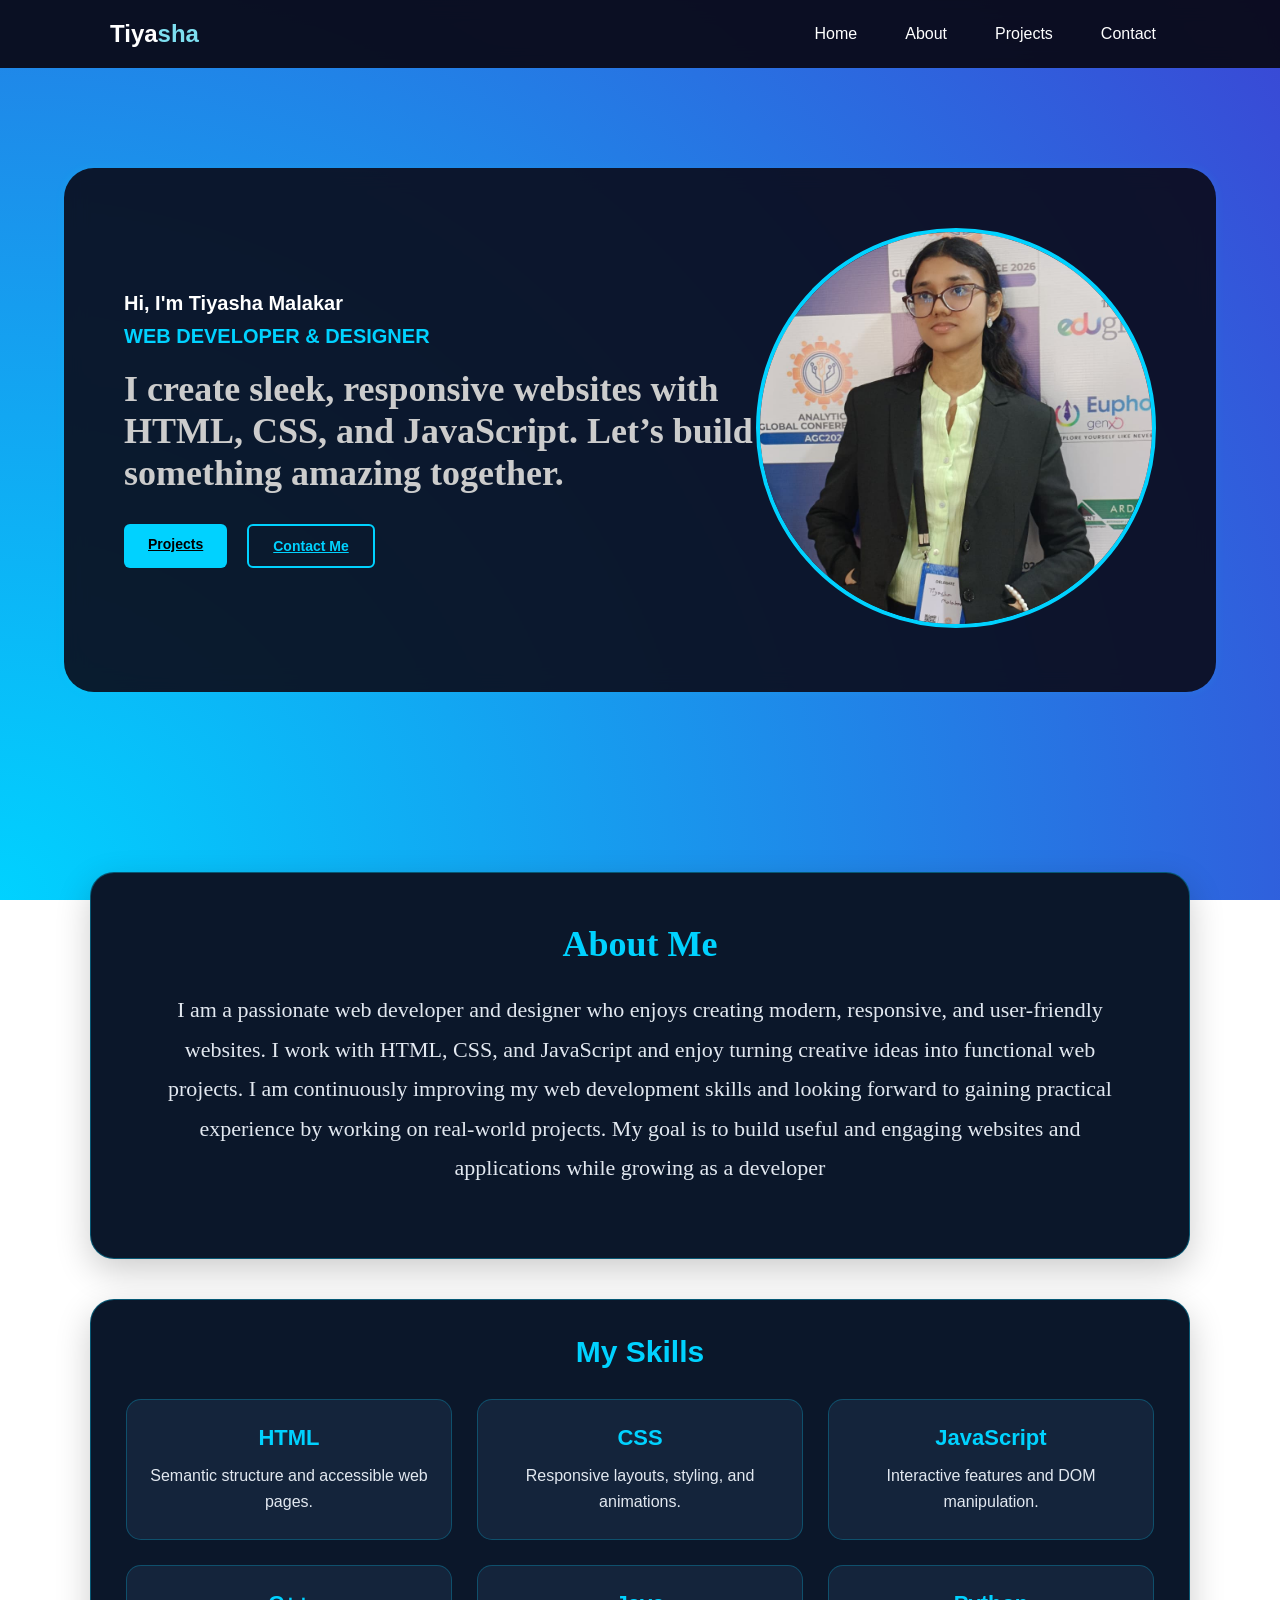
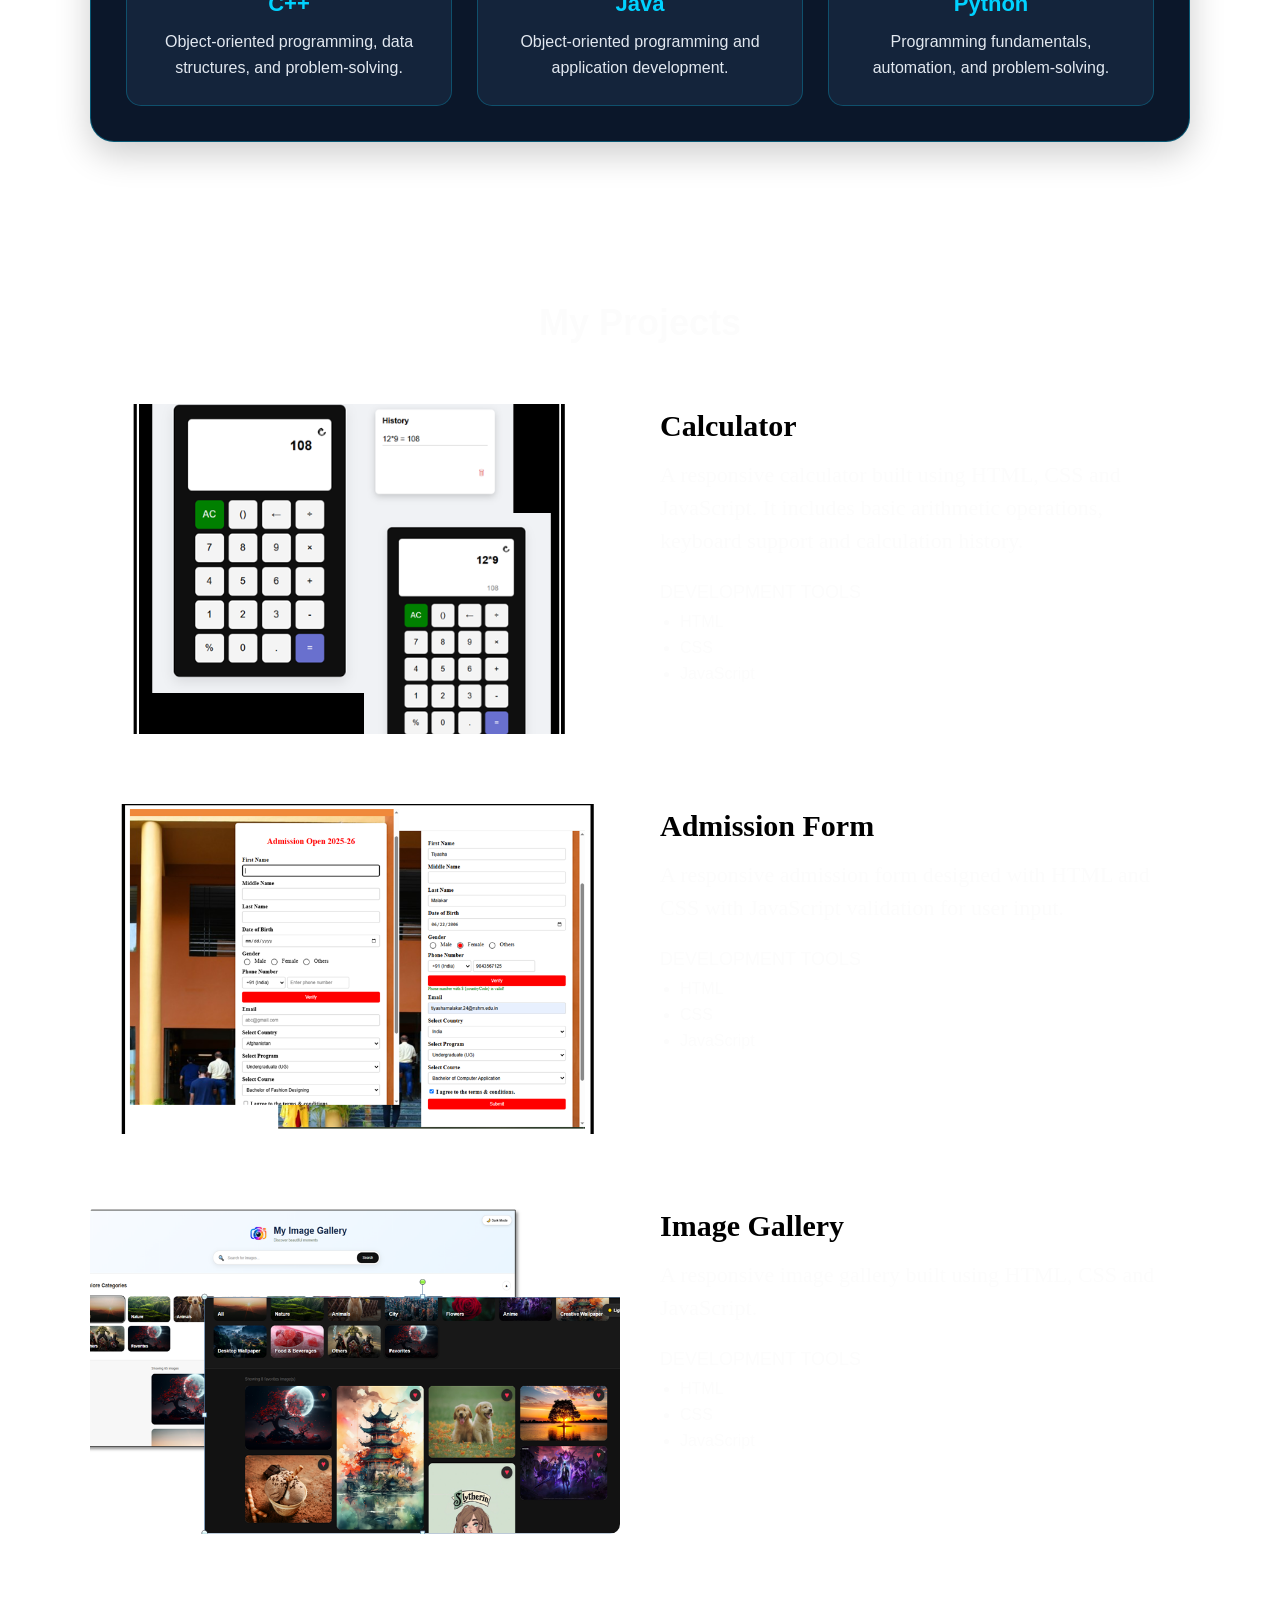
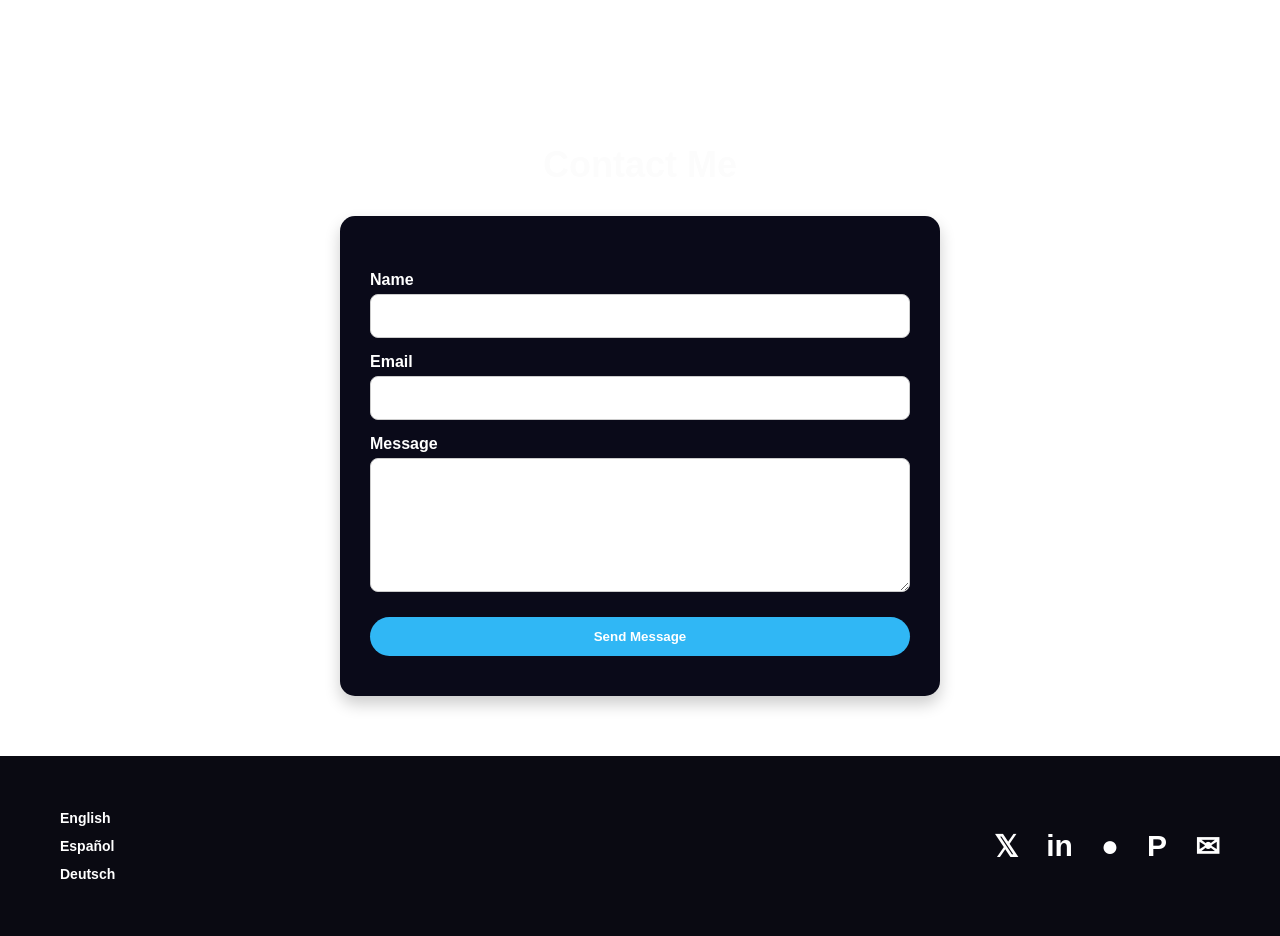
<file: Portfolio/index/index.html>
<!DOCTYPE html>
<html lang="en">
<head>
  <meta charset="UTF-8" />
  <meta name="viewport" content="width=device-width, initial-scale=1.0" />
  <title>Tiyasha | Frontend Developer</title>

  <link rel="stylesheet" href="../css/home.css">
  <link rel="stylesheet" href="../css/about.css">
  <link rel="stylesheet" href="../css/projects.css">
  <link rel="stylesheet" href="../css/contact.css">
  <link rel="stylesheet" href="../css/footer.css">
</head>

<body>

  <!-- Header with sticky navbar -->
    <div id="navbar"></div>

  <!-- Home section -->
  <section id="home">
    <div class="main-container">
     <div class="left">
        <h1 data-i18n= "greeting"> Hi, I'm Tiyasha Malakar </h1>
        <h2 data-i18n="profession"> WEB DEVELOPER & DESIGNER</h2>
        <p data-i18n="intro">
          I create sleek, responsive websites with HTML, CSS, and JavaScript. Let’s build something amazing together.
        </p>

       <div class="buttons">
        <a href="#projects" class="btn-primary" data-i18n="projectsBtn">Projects</a>
        <a href="#contact" class="btn-outline" data-i18n="contactBtn">Contact Me</a>
       </div>
      </div>
      <div class="right">
        <img src="../images/profile.jpeg" alt="Profile" />
      </div>
    </div>
  </section>

  <!-- About Me Section -->
  <section id="about" class="about-section">

    <div class="about-container">
      <h1 data-i18n="aboutTitle">About Me</h1>
      
      <div class="about-content">
        <p data-i18n="aboutD">
          I am a passionate web developer and designer who enjoys creating modern, responsive, and user-friendly websites. I work with HTML, CSS, and JavaScript and enjoy turning creative ideas into functional web projects. I am continuously improving my web development skills and looking forward to gaining practical experience by working on real-world projects. My goal is to build useful and engaging websites and applications while growing as a developer
        </p>
      </div>
    </div>

    <!-- Skills Section -->
    <div class="skills-section">
      <h2 data-i18n="aboutSkills">My Skills</h2>

      <div class="skills-container">
        <div class="skill-card">
          <h3>HTML</h3>
          <p data-i18n="html">Semantic structure and accessible web pages.</p>
        </div>

        <div class="skill-card">
          <h3>CSS</h3>
          <p data-i18n="css">Responsive layouts, styling, and animations.</p>
        </div>

        <div class="skill-card">
          <h3>JavaScript</h3>
          <p data-i18n="javascript">Interactive features and DOM manipulation.</p>
        </div>

        <div class="skill-card">
          <h3>C++</h3>
          <p data-i18n="'c++'">Object-oriented programming, data structures, and problem-solving.</p>
        </div>

        <div class="skill-card">
          <h3>Java</h3>
          <p data-i18n="java">Object-oriented programming and application development.</p>
        </div>

        <div class="skill-card">
          <h3>Python</h3>
          <p data-i18n="python">Programming fundamentals, automation, and problem-solving.</p>
        </div>
      </div>
    </div>

  </section>

  <!-- Projects Section -->
  <section id="projects">
    <section class="projects-section">
      <h1 data-i18n="projectsTitle">My Projects</h1>
      <div class="projects-container" id="projectsContainer">
        <!-- Project 1 -->
        <div class="project-card">
          <img src="../images/cal.png" alt="Calculator Project" class="project-image">

          <div class="project-info">

            <h2 data-i18n="pTitle1">Calculator</h2>
            <p data-i18n="pd1">
              A responsive calculator built using HTML, CSS and
              JavaScript. It includes basic arithmetic operations,
              keyboard support and calculation history.
            </p>

            <h3 data-i18n="dt">DEVELOPMENT TOOLS</h3>
            <ul class="project-tools">
              <li>HTML</li>
              <li>CSS</li>
              <li>JavaScript</li>
            </ul>

          </div>
        </div>

        <!-- Project 2 -->
        <div class="project-card">
          <img src="../images/admin.png" alt="Admission Form Project" class="project-image">

          <div class="project-info">

            <h2 data-i18n="pTitle2">Admission Form</h2>
            <p data-i18n="pd2">
              A responsive admission form designed with HTML and CSS
              with JavaScript validation for user input.
            </p>

            <h3 data-i18n="dt">DEVELOPMENT TOOLS</h3>
            <ul class="project-tools">
              <li>HTML</li>
              <li>CSS</li>
              <li>JavaScript</li>
            </ul>

          </div>
        </div>

        <!-- Project 3 -->
        <div class="project-card">
          <img src="../images/imag.png" alt="Image Gallery" class="project-image">

          <div class="project-info">

            <h2 data-i18n="pTitle3">Image Gallery</h2>
            <p data-i18n="pd3">
              A responsive image gallery built using HTML, CSS and JavaScript.
            </p>

            <h3 data-i18n="dt">DEVELOPMENT TOOLS</h3>
            <ul class="project-tools">
              <li>HTML</li>
              <li>CSS</li>
              <li>JavaScript</li>
            </ul>
          </div>
        </div>

      </div>
    </section>
  </section>

  <!-- Contact Section -->
  <section id="contact">
    <section class="contact-section">
     <h1 data-i18n="contactTitle">Contact Me</h1>
      <div class="form-container">
        <form id="contactForm">
          <label for="name" data-i18n="name">Name</label>
          <input type="text" id="name" name="name">

          <label for="email" data-i18n="email">Email</label>
          <input type="email" id="email" name="email">

          <label for="message" data-i18n="message">Message</label>
          <textarea id="message" name="message" rows="6"></textarea>

          <button type="submit" data-i18n="sendButton">Send Message</button>
        </form>
      </div>
    </section>
  </section>

<!-- Footer Section -->
<footer class="footer">

    <div class="footer-languages">
        <a href="#" onclick="changelanguage('en'); return false;">English</a>
        <a href="#" onclick="changelanguage('es'); return false;">Español</a>
        <a href="#" onclick="changelanguage('de'); return false;">Deutsch</a>
    </div>

    <div class="footer-social">
        <a href="#" aria-label="Twitter">𝕏</a>
        <a href="#" aria-label="LinkedIn">in</a>
        <a href="#" aria-label="GitHub">●</a>
        <a href="#" aria-label="Pinterest">P</a>
        <a href="#" aria-label="Email">✉</a>
    </div>

</footer>

  <!-- Navbar -->
  <script>
    fetch("nav.html")
        .then(response => response.text())
        .then(data => {
            document.getElementById("navbar").innerHTML = data;

            const savedLanguage = localStorage.getItem("selectedLanguage");

            if (savedLanguage) {
                changelanguage(savedLanguage);
            }

        });
  </script>

  <!-- Contact -->
  <script src="../js/contact.js"></script>

  <!-- Footer -->
  <script src="../js/footer.js"></script>

</body>
</html>
</file>
<file: Portfolio/css/home.css>
* {
  margin: 0;
  padding: 0;
  box-sizing: border-box;
  }
    
  .body {
    background: radial-gradient(circle at bottom left, #00d2ff, #3a47d5);
    background-attachment: fixed;
    font-family: 'Segoe UI', sans-serif;
    color: #fff;
  }

  .main-container {
    margin: 100px auto;
    background: rgba(10, 10, 25, 0.9);
    border-radius: 30px;
    padding: 60px;
    width: 90%;
    display: flex;
    flex-wrap: wrap;
    justify-content: space-between;
    align-items: center;
    backdrop-filter: blur(10px);
    box-shadow: 0 0 10px rgba(0, 255, 255, 0.1);
    transition: box-shadow 0.3s ease;
  }

  .main-container:hover {
    box-shadow: 0 0 40px rgba(0, 255, 255, 0.6);
  }

  .left {
    flex: 1;
    min-width: 300px;
  }

  .left h1 {
    font-size: 20px;
    margin-bottom: 10px;
  }

  .left h2 {
    color: #00d2ff;
    font-size: 20px;
    font-weight: 600;
    margin-bottom: 20px;
  }

  .left p {
    color: #ccc;
    font-size: 36px;
    font-weight: 600;
    font-family:'Times New Roman', Times, serif;
    margin-bottom: 30px;
  }

  .buttons {
    display: flex;
    gap: 20px;
  }

  .buttons a {
    display: inline-block;
    padding: 12px 24px;
    border-radius: 6px;
    cursor: pointer;
    font-weight: 600;
    font-size: 14px;
    transition: 0.3s ease;
  }

  .buttons a:hover {
    transform: translateY(-3px);
  }

  .btn-primary {
    background: #00d2ff;
    color: #000;
  }

  .btn-outline {
    background: transparent;
    border: 2px solid #00d2ff;
    color: #00d2ff;
  }

  .right img {
      width: 400px;
      height: 400px;
      border-radius: 50%;
      object-fit: cover;
       object-position: center 8%;
      border: 4px solid #00d2ff;
  }

  @media (max-width: 768px) {
    .main-container {
      flex-direction: column;
      text-align: center;
   }

   .right {
      margin-top: 30px;
    }
  }
</file>
<file: Portfolio/css/about.css>
/* About Me Section */

.about-section {
    width: 100%;
    padding: 80px 20px;
    box-sizing: border-box;
}

.about-container {
    max-width: 1100px;
    margin: 0 auto;
    padding: 50px 60px;
    box-sizing: border-box;

    background: #0B172A;
    border: 1px solid rgba(0, 210, 255, 0.35);
    border-radius: 24px;
    box-shadow: 0 12px 35px rgba(0, 0, 0, 0.2);

    text-align: center;
    font-family: 'Times New Roman', Times, serif;
}

.about-container h1 {
    color: #00D2FF;
    font-size: 36px;
    margin: 0 0 25px;
}

.about-content p {
    color: #E2E8F0;
    font-size: 22px;
    line-height: 1.8;
    margin-bottom: 20px;
}


/* Skills Section */

.skills-section {
    max-width: 1100px;
    margin: 40px auto 0;
    padding: 35px;
    box-sizing: border-box;

    background: #0B172A;
    border: 1px solid rgba(0, 210, 255, 0.35);
    border-radius: 24px;
    box-shadow: 0 12px 35px rgba(0, 0, 0, 0.2);
}

.skills-section h2 {
    color: #00D2FF;
    text-align: center;
    font-size: 30px;
    margin: 0 0 30px;
}

.skills-container {
    display: grid;
    grid-template-columns: repeat(3, 1fr);
    gap: 25px;
}

.skill-card {
    background: #14243B;
    border: 1px solid rgba(0, 210, 255, 0.25);
    border-radius: 15px;
    padding: 25px 20px;
    text-align: center;
    transition: 0.3s ease;
}

.skill-card:hover {
    transform: translateY(-5px);
    border-color: #00D2FF;
    box-shadow: 0 5px 20px rgba(0, 210, 255, 0.15);
}

.skill-card h3 {
    color: #00D2FF;
    font-size: 22px;
    margin: 0 0 12px;
}

.skill-card p {
    color: #E2E8F0;
    font-size: 16px;
    line-height: 1.6;
    margin: 0;
}


/* Mobile */

@media (max-width: 768px) {

    .about-section {
        padding: 60px 15px;
    }

    .about-container {
        padding: 30px 20px;
    }
    
    .about-container h1 {
        font-size: 30px;
    }

    .about-content p {
        font-size: 18px;
    }

    .skills-section {
        padding: 25px 20px;
    }

    .skills-container {
        grid-template-columns: 1fr;
        gap: 15px;
    }

    .skills-section h2 {
        font-size: 26px;
    }
}
</file>
<file: Portfolio/css/projects.css>
/* Projects Section */
#projects{
    width: 100%;
}

#projects .projects-section {
    width: 100%;
    padding: 80px 20px;
    box-sizing: border-box;
}

#projects .projects-section > h1 {
    display: block;
    width: 100%;
    text-align: center;
    font-size: 36px;
    color: #fcfcfc;
    margin: 0 auto 60px auto;
}


/* Main project container */
.projects-container {
    width: 100%;
    max-width: 1100px;
    margin: 0 auto;
}


/* Individual project */
.project-card {
    display: grid;
    grid-template-columns: 1fr 1fr;
    gap: 40px;
    align-items: start;
    margin-bottom: 70px;
}


/* Project image */
.project-image {
    width: 100%;
    height: 330px;
    object-fit: cover;
    border-radius: 10px;
    display: block;
}


/* Project information */
.project-info {
    padding-top: 5px;
}

.project-info h2 {
    color: #000000;
    font-size: 30px;
    font-family:'Bodoni Mt Black', serif;
    margin: 0 0 15px 0;
}

.project-info p {
    color: #fcfcfc;
    font-size: 22px;
    font-family:'Times New Roman', Times, serif;
    line-height: 1.5;

    margin-bottom: 25px;
}

/* Development tools */
.project-info h3 {
    color: #fcfcfc;
    font-size: 18px;
    font-weight: 500;
    margin-bottom: 10px;
}

.project-tools {
    padding-left: 20px;
    margin: 0;
}

.project-tools li {
    color: #fcfcfc;
    font-size: 16px;
    font-weight: 400;
    margin-bottom: 8px;
}


/* Hover effect */
.project-card {
    transition: transform 0.3s ease;
}

.project-card:hover {
    transform: translateY(-3px);
}

/* Tablet */
@media (max-width: 900px) {

    .project-card {
        grid-template-columns: 1fr;
        gap: 25px;
    }

    .project-image {
        height: 350px;
    }

}

/* Mobile */
@media (max-width: 600px) {

    .projects-section {
        padding: 60px 15px;
    }

    .projects-section h1 {
        font-size: 30px;
        margin-bottom: 40px;
    }

    .project-image {
        height: 250px;
    }

    .project-info h2 {
        font-size: 20px;
    }

    .project-info p {
        font-size: 14px;
    }

}
</file>
<file: Portfolio/css/contact.css>
body {
    margin: 0;
    font-family: 'Aerial', sans-serif;
    background-color: #f9f9f9;
    color: #fff;
}

.contact-section {
    padding: 60px 20px;
    max-width: 1000px;
    margin: auto;
}

.contact-section h1 {
    color: #fcfcfc;
    font-size: 36px;
    margin-bottom: 30px;
    text-align: center;
}

.form-container {
    background-color: #0a0a19;
    padding: 40px 30px;
    border-radius: 15px;
    box-shadow: 0 8px 16px rgba(0, 0, 0, 0.2);
    max-width: 600px;
    margin: 0 auto;
}

/* Contact form */
#contactForm {
    display: flex;
    flex-direction: column;
}

/* Labels */
#contactForm label {
    margin-top: 15px;
    margin-bottom: 5px;
    font-weight: 600;
    color: white;
}

/* Inputs and textarea */
#contactForm input,
#contactForm textarea {
    padding: 12px;
    font-family:'Times New Roman', Times, serif;
    font-size: 16px;
    border: 1px solid #ccc;
    border-radius: 8px;
    outline: none;
    box-sizing: border-box;
    width: 100%;
}

/* Focus effect */
#contactForm input:focus,
#contactForm textarea:focus {
    border-color: #30b7f5;
    box-shadow: 0 0 5px rgba(48, 183, 245, 0.5);
}

/* Submit button */
#contactForm button[type="submit"] {
    margin-top: 25px;
    background: #30b7f5;
    color: white;
    padding: 12px;
    border: none;
    border-radius: 25px;
    font-weight: bold;
    cursor: pointer;
    transition: background 0.3s ease;
}

/* Button hover */
#contactForm button[type="submit"]:hover {
    background: #1ca7e0;
}

/* Mobile */
@media (max-width: 768px) {

    .contact-section {
        padding: 40px 15px;
    }

    .form-container {
        padding: 30px 20px;
    }
}
</file>
<file: Portfolio/css/footer.css>
/* Footer */
.footer {
    min-height: 180px;
    background: #0a0a12;
    display: flex;
    align-items: center;
    justify-content: space-between;
    padding: 40px 60px;
    box-sizing: border-box;
}

/* Languages on the left */
.footer-languages {
    display: flex;
    flex-direction: column;
    gap: 12px;
}

.footer-languages a {
    color: white;
    text-decoration: none;
    font-size: 14px;
    font-weight: 600;
    transition: 0.3s ease;
}

.footer-languages a:hover {
    color: #00d2ff;
}

/* Social icons in the center */
.footer-social {
    display: flex;
    align-items: center;
    justify-content: center;
    gap: 28px;
}

.footer-social a {
    color: white;
    text-decoration: none;
    font-size: 30px;
    font-weight: bold;
    transition: 0.3s ease;
}

.footer-social a:hover {
    color: #00d2ff;
    transform: translateY(-3px);
}

/* Mobile */
@media (max-width: 768px) {

    .footer {
        flex-direction: column;
        gap: 30px;
        padding: 40px 20px;
        text-align: center;
    }

    .footer-languages {
        align-items: center;
    }

    .footer-social {
        gap: 20px;
    }
}
</file>
